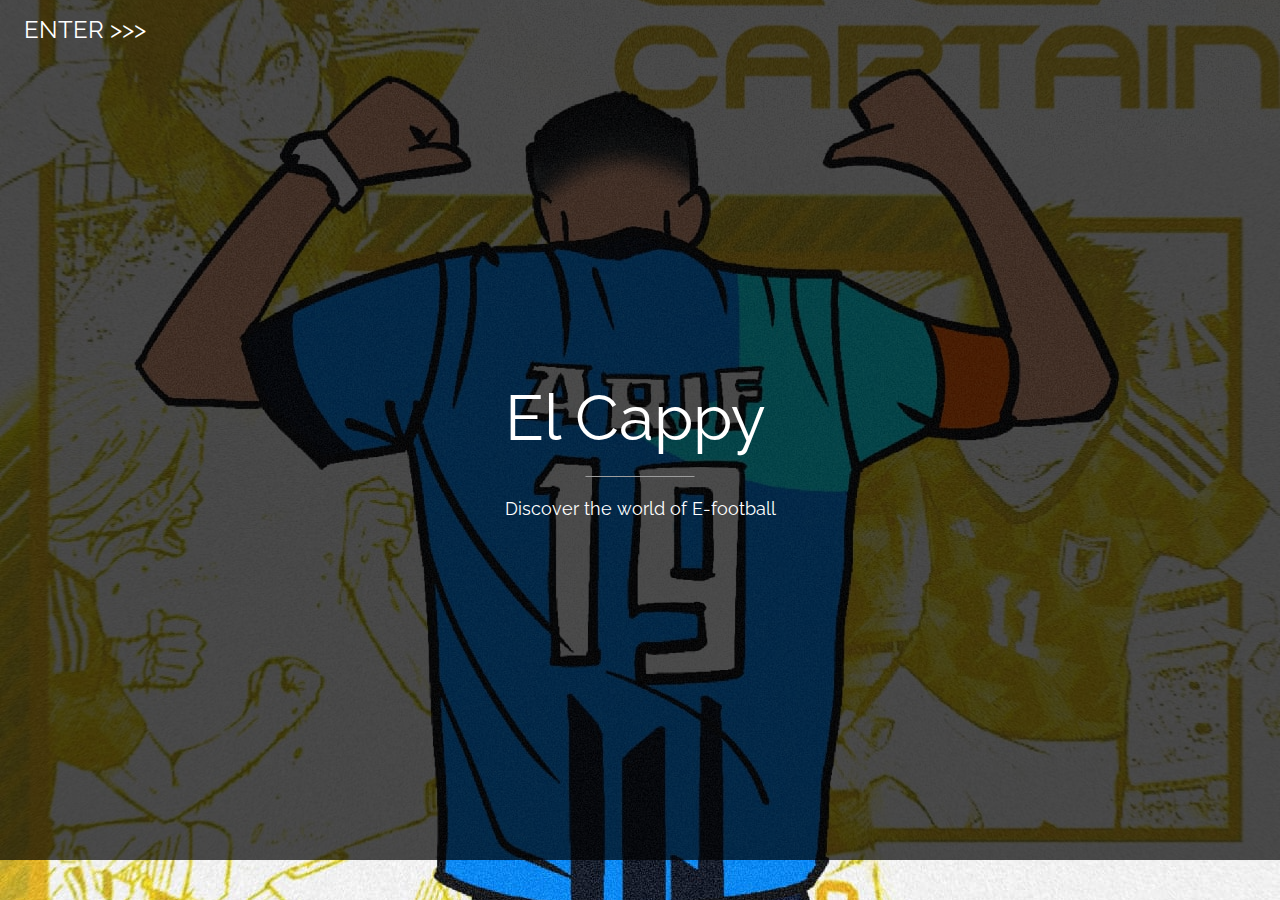
<file: index.html>
<!DOCTYPE html>
<html>
<head>
<title>El_Cappy</title>
<meta charset="UTF-8">
<meta name="viewport" content="width=device-width, initial-scale=1">
<link rel="stylesheet" href="https://www.w3schools.com/w3css/4/w3.css">
<link rel="stylesheet" href="https://fonts.googleapis.com/css?family=Raleway">
<style>
body,h1 {font-family: "Raleway", sans-serif}
body, html {height: 100%}
.bgimg {
  background-image: url('./ban.jpeg');
  min-height: 100%;
  background-position: center;
  background-size: cover;
}
.bgr{
    height: 860px;
    width: 100%;
    background-color: rgba(0, 0, 0, 0.7);
}
.wr a{
    text-decoration: none;
    text-transform: uppercase;
}
</style>
</head>
<body>

<div class="bgimg w3-display-container w3-animate-opacity w3-text-white">
    <div class="bgr">
        <div class="w3-display-topleft wr w3-padding-large w3-xlarge">
            <a href="./home.html">
            Enter >>>
            </a>
        </div>
        <div class="w3-display-middle">
            <h1 class="w3-jumbo w3-animate-top">El Cappy</h1>
            <hr class="w3-border-grey" style="margin:auto;width:40%">
            <p class="w3-large  w3-animate-bottom w3-center">Discover the world of E-football</p>
        </div>
    </div>
</div>

</body>
</html>
</file>
